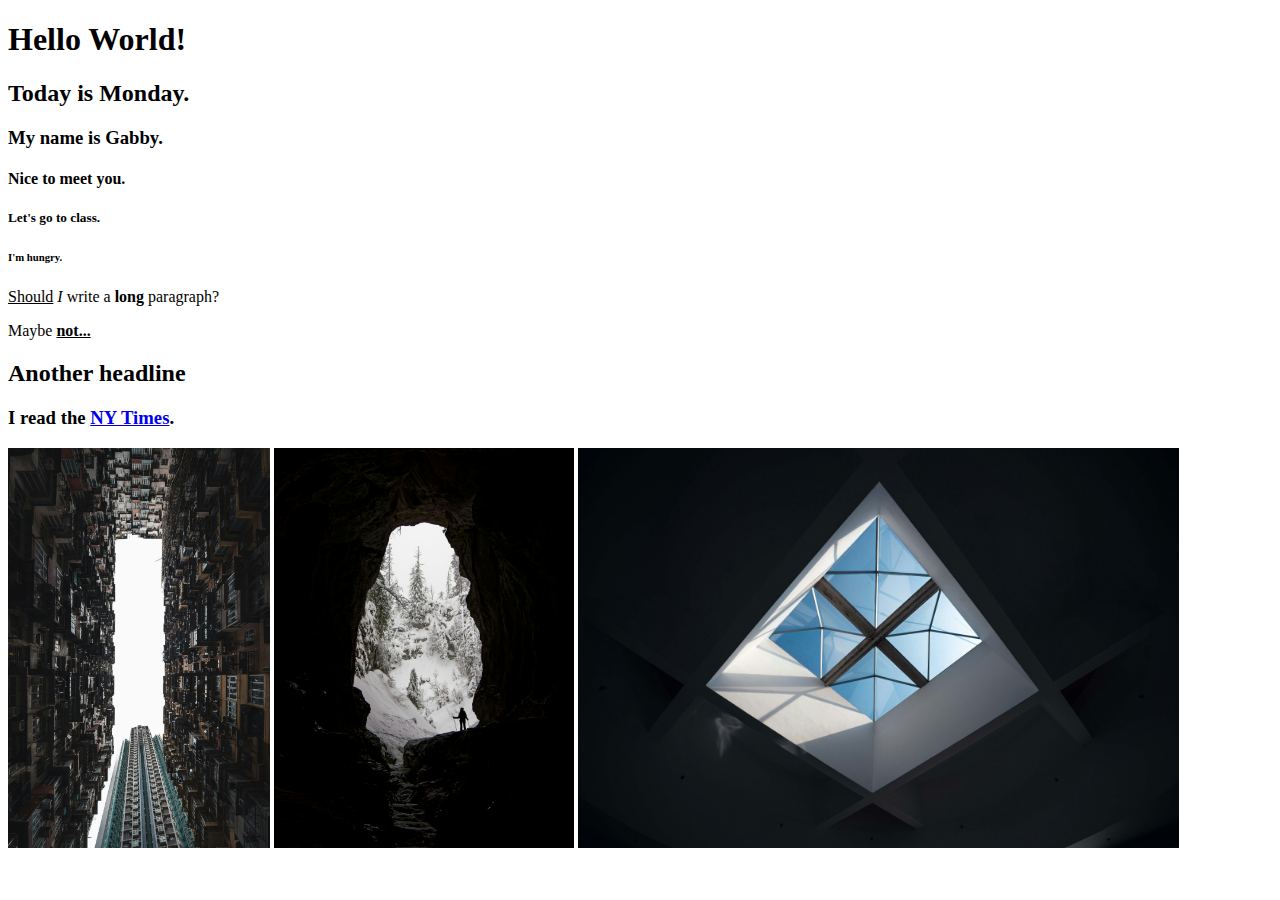
<file: intro/index.html>
<!DOCTYPE html>
<html>
    <head>
        <title>My first webpage</title>
    </head>
    <body>
        <!--practice-->
        <h1>Hello World!</h1>
        <h2>Today is Monday.</h2>
        <h3>My name is Gabby.</h3>
        <h4>Nice to meet you.</h4>
        <h5>Let's go to class.</h5>
        <h6>I'm hungry.</h6>
        <p><u>Should</u> <i>I</i> write a <b>long</b> paragraph?</p>
        <p>Maybe <u><b>not...</b></u></p>
        <!--BEEPBOOP-->
        <h2>Another headline</h2>
        <h3>I read the <a href="https://www.nytimes.com/" target="_blank">NY Times</a>.</h3>
        <!--image upload-->
        <img src="images/willian-justen-de-vasconcellos-qcs3xGCKC6s-unsplash.jpg" height="400" alt="buildings ground view">
        <img src="images/iuliu-illes-2sXZtQeLJ-g-unsplash.jpg" height="400" alt="cave in mountain">
         <img src="images/mago-brown-SZEcxuDvqdM-unsplash.jpg" height="400" alt="ceiling window">
          

    </body>






</html>
</file>
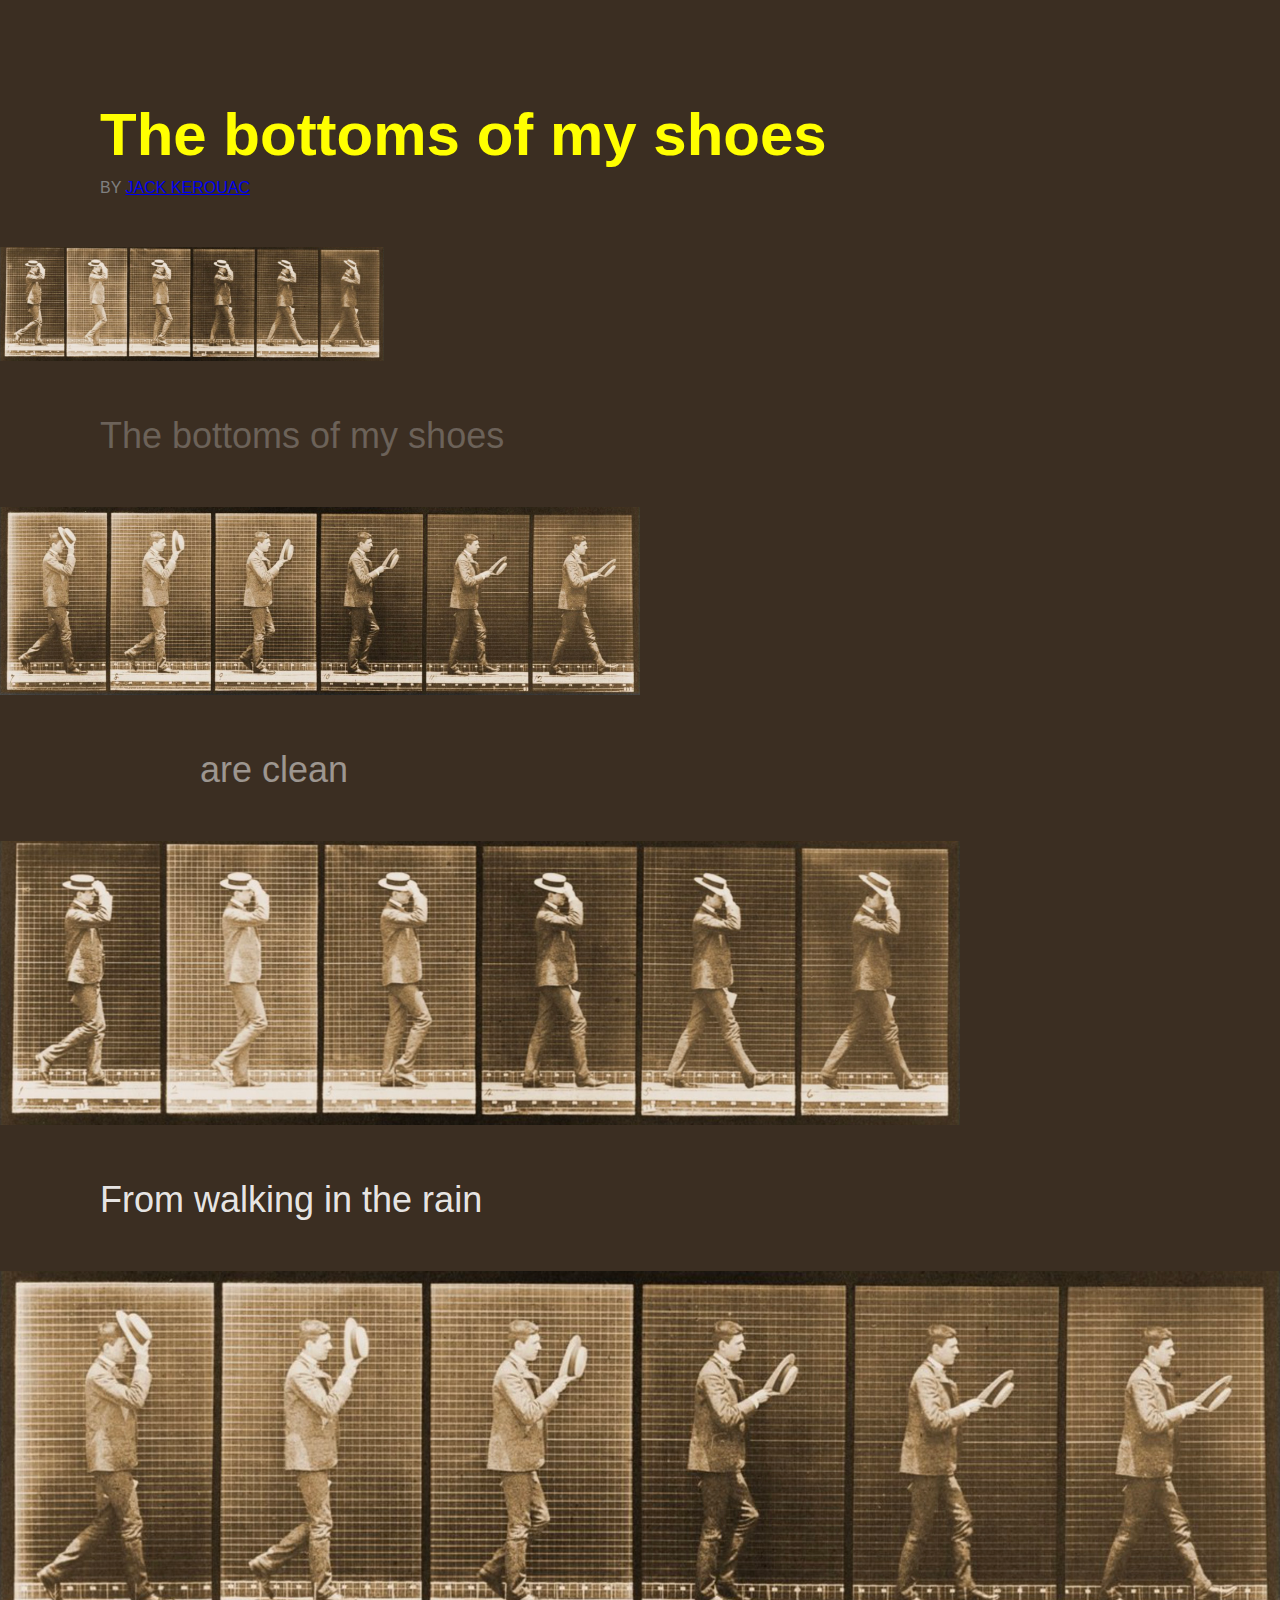
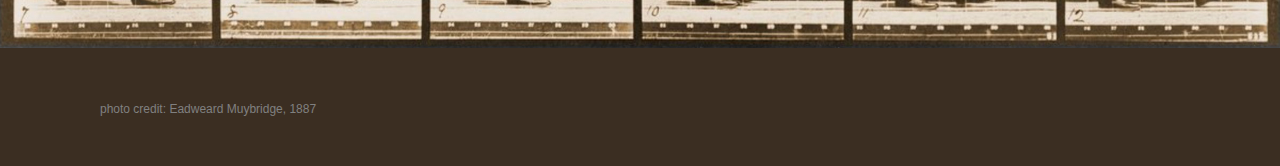
<file: poem/index.html>
<!DOCTYPE html>
    <html>
        <head>
            <title>Poem Practice</title>
            <link rel="stylesheet" href="style.css">
        </head>
        <body>
            <h1>The bottoms of my shoes</h1>
            <h2>By <a href="https://www.poetryfoundation.org/poets/jack-kerouac" target="_blank">Jack Kerouac</a></h2>
            <img src="images/walking1.jpg" alt="man walking" class="imageone">
            <p class="first">The bottoms of my shoes </p>
            <img src="images/walking2.jpg" alt="man walking" class="imagetwo">
            <p class="indent">     are clean </p>
            <img src="images/walking1.jpg" alt="man walking" class="imagethree">
            <p class="last">From walking in the rain</p>
            <img src="images/walking2.jpg" alt="man walking" class="imagefour">

            <h6>photo credit: Eadweard Muybridge, 1887</h6>






        </body>
    </html>
</file>
<file: poem/style.css>
* {
    margin: 0;
    padding: 0;
}
body {
    font-family:Arial, Helvetica, sans-serif;
    background-color: rgb(59, 46, 34);
    color: white;
}
h1 {
    font-size: 60px;
    margin: 100px 100px 10px 100px;
    /* shorthand is top right bottom left*/
    color: yellow;
}
h2 {
    font-size: 16px;
    font-weight: normal;
    text-transform: uppercase;
    margin: 0 0 50px 100px;
    color: gray;
} 
p {
    font-size: 36px;
    margin: 50px 100px 50px 100px;
    color: white;
}
.indent {
    margin-left: 200px;
    color: rgb(255, 255, 255, 0.5);

}
.first{
    color: rgb(255, 255, 255, 0.25);
}
.last{
    color: rgb(255, 255, 255, 0.9);

}
img {
    width: 100%;
}
.imageone {
    width: 30%;
}
.imagetwo {
    width: 50%;
}
.imagethree {
    width: 75%;
}
.imagefour {
    width: 100%;
}
h6{
    font-size: 12px;
    font-weight: normal;
    margin: 50px 100px 50px 100px;
    color: gray;
}
</file>
